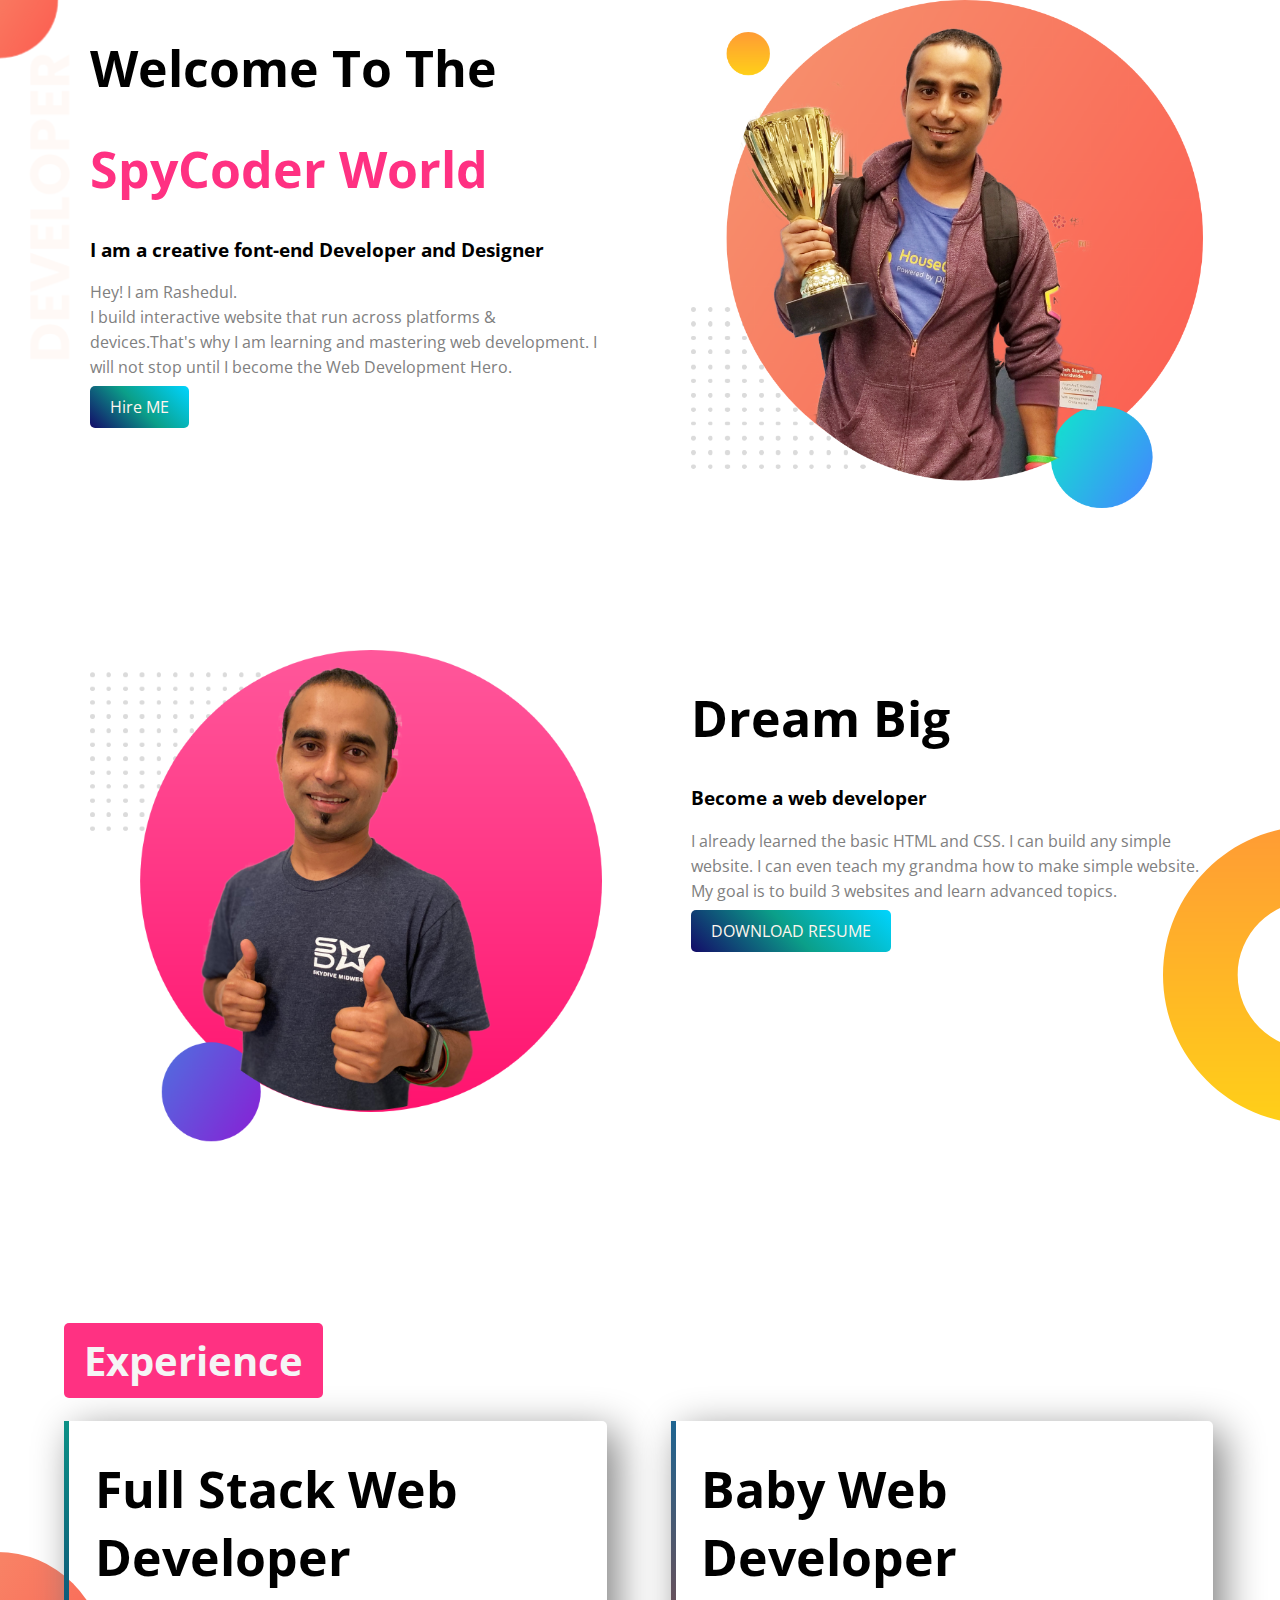
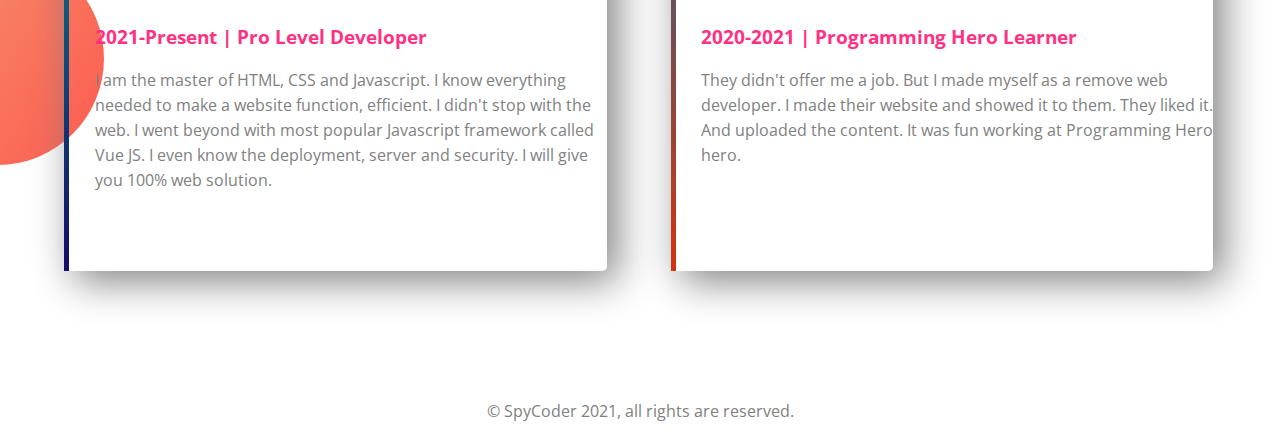
<file: index.html>
<!DOCTYPE html>
<html lang="en">
<head>
    <meta charset="UTF-8">
    <meta http-equiv="X-UA-Compatible" content="IE=edge">
    <meta name="viewport" content="width=device-width, initial-scale=1.0">
    <title>Rashedul Islam</title>
    <link rel="stylesheet" href="style.css">
    <link rel="preconnect" href="https://fonts.googleapis.com">
<link rel="preconnect" href="https://fonts.gstatic.com" crossorigin>
<link href="https://fonts.googleapis.com/css2?family=Open+Sans&display=swap" rel="stylesheet">
</head>
<body>
    <section class="Top-banner">
        <div class="half-width">
            <h1>Welcome To The</h1>
            <h1><span class="text-highlight">SpyCoder World</span></h1>
            <h3>I am a creative font-end Developer and Designer</h3>
            <p>Hey! I am Rashedul.
            <br/>I build interactive website that run across platforms & devices.That's why I am learning and mastering web development. I will not stop until I become the Web Development Hero.</p>
            <a target="_blank " class="link-button" href="https://github.com/RashedulIslam29">Hire ME</a>
        </div>
        <div class="half-width">
            <img src="image/jhankar.png" alt="MY PICTURE">
        </div>
    </section>

    <section class="dream-area">
        <div class="half-width">
            <img src="image/jhankar2.png" alt="MY PICTURE">
        </div>
        <div class="half-width">
            <h1>Dream Big</h1>
            <h3>Become a web developer</h3>
            <p>I already learned the basic HTML and CSS. I can build any simple website. I can even teach my grandma how to make simple website.<br/> My goal is to build 3 websites and learn advanced topics.</p>
            <a target="_blank " class="link-button" href="https://github.com/RashedulIslam29">DOWNLOAD RESUME</a>
        </div>
    </section>
    <section class="experience-area">
        <div>  <h2><span class="exp-area">Experience</span></h2></div>
        <div id="full-stack-one" class="half-width single-experience">
            <h1>Full Stack Web Developer</h1>
            <h3><span class="text-highlight">2021-Present | Pro Level Developer</span></h3>
            <p>I am the master of HTML, CSS and Javascript. I know everything needed to make a website function, efficient. I didn't stop with the web. I went beyond with most popular Javascript framework called Vue JS. I even know the deployment, server and security. I will give you 100% web solution.</p>
        </div>

        <div id="full-stack-two" class="half-width single-experience">
            <h1>Baby Web <br/>Developer</h1>
            <h3><span class="text-highlight">2020-2021 | Programming Hero Learner</span></h3>
            <p>They didn't offer me a job. But I made myself as a remove web developer. I made their website and showed it to them. They liked it. And uploaded the content. It was fun working at Programming Hero hero.</p>
            <br/>
        </div>
    </section>
    <footer>
        <p>© SpyCoder 2021, all rights are reserved.</p>
    </footer>


</body>
</html>
</file>
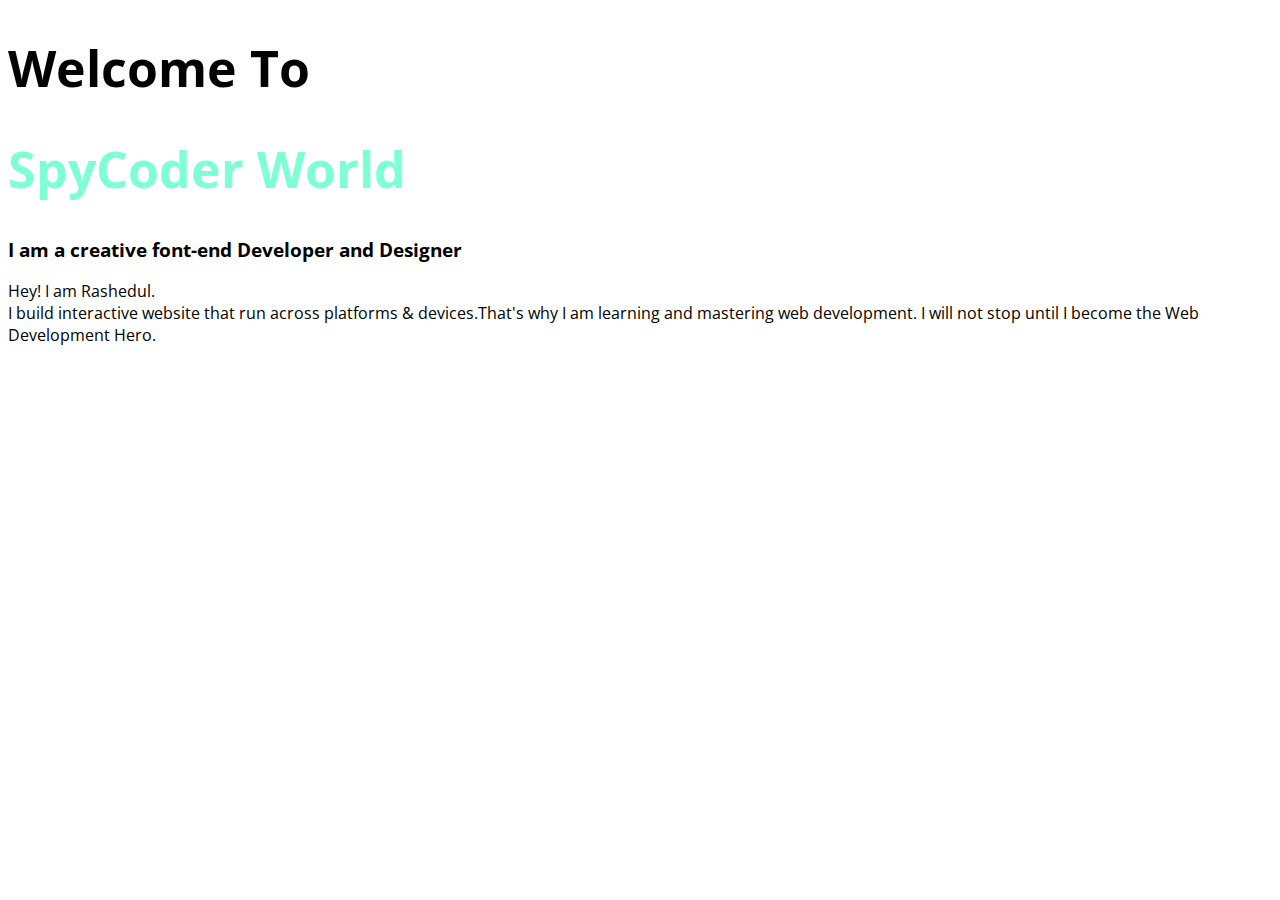
<file: image/index.html>
<!DOCTYPE html>
<html lang="en">
<head>
    <meta charset="UTF-8">
    <meta http-equiv="X-UA-Compatible" content="IE=edge">
    <meta name="viewport" content="width=device-width, initial-scale=1.0">
    <title>MY website</title>
    <link rel="stylesheet" href="style.css">
    <link rel="preconnect" href="https://fonts.googleapis.com">
<link rel="preconnect" href="https://fonts.gstatic.com" crossorigin>
<link href="https://fonts.googleapis.com/css2?family=Open+Sans&display=swap" rel="stylesheet">
</head>
<body>
    <h1>Welcome To</h1>
    <h1><span class="text-highlight">SpyCoder World</span></h1>
    <h3>I am a creative font-end Developer and Designer</h3>
    <p>Hey! I am Rashedul.
        <br/>I build interactive website that run across platforms & devices.That's why I am learning and mastering web development. I will not stop until I become the Web Development Hero.</p>
   
    
    
</body>
</html>
</file>
<file: style.css>
body{
    font-family: 'Open Sans', sans-serif;
    padding: 0px;
    margin: 0px;
}
h1{
    font-size: 50px;
}
h2{
    font-size: 40px;
}
p{
    color: gray;
    line-height: 25px;
    font-size: 16px;
}
.text-highlight{
    color: #ff3182;
}
.half-width{
    width: 40%;
    float: left;
    margin-left: 5%;
    padding-left: 2%;
    /* border: 1px solid red; */

}
.half-width img{
    width: 100%;
}
.Top-banner{
    background-image: url(image/top-banner.png);
    background-repeat: no-repeat;
}
section{
    height: 500px;
    padding-bottom: 150px;
}
.link-button{
    text-decoration: none;
    background: rgb(19,14,105);
    background: linear-gradient(45deg, rgba(19,14,105,1) 1%, rgba(11,159,137,1) 50%, rgba(0,212,255,1) 100%);color: seashell;
    border-radius: 5px;
    padding: 10px 20px;
    /* font-weight: 700; (optional) */
    font: bold;
}
.dream-area{
    background-image: url(image/dream-bg.png);
    background-repeat: no-repeat;
    background-position: right;
}
.exp-area{
    font-size: 700;
    background-color: #ff3182;
    padding: inherit;
    color: whitesmoke;
    margin-left: 5%;
    border-radius: 5px;
    padding: 10px 20px;
}
.single-experience{
    box-shadow:10px 10px 40px gray;
    border-radius: 5px;
    height: 90%;

}
.experience-area{
    background-image: url(image/exp-bg.png);
    background-repeat: no-repeat;
    background-position: left;
}
#full-stack-one{
    border-left: 5px solid;
    border-image: linear-gradient(45deg, rgba(19,14,105,1) 1%, rgba(11,159,137,1) 50%, rgba(0,212,255,1) 100%);
    border-image-slice: 1;
}
#full-stack-two{
    border-left: 5px solid;
    border-image: linear-gradient(45deg, rgb(207, 53, 14) 1%, rgb(11, 105, 159) 50%, rgb(0, 204, 255) 100%);
    border-image-slice: 1;
}
footer{
    text-align: center;
}
</file>
<file: image/style.css>
body{
    font-family: 'Open Sans', sans-serif;
}
h1{
    font-size: 50px;
}
.text-highlight{
    color: aquamarine;
}
</file>
